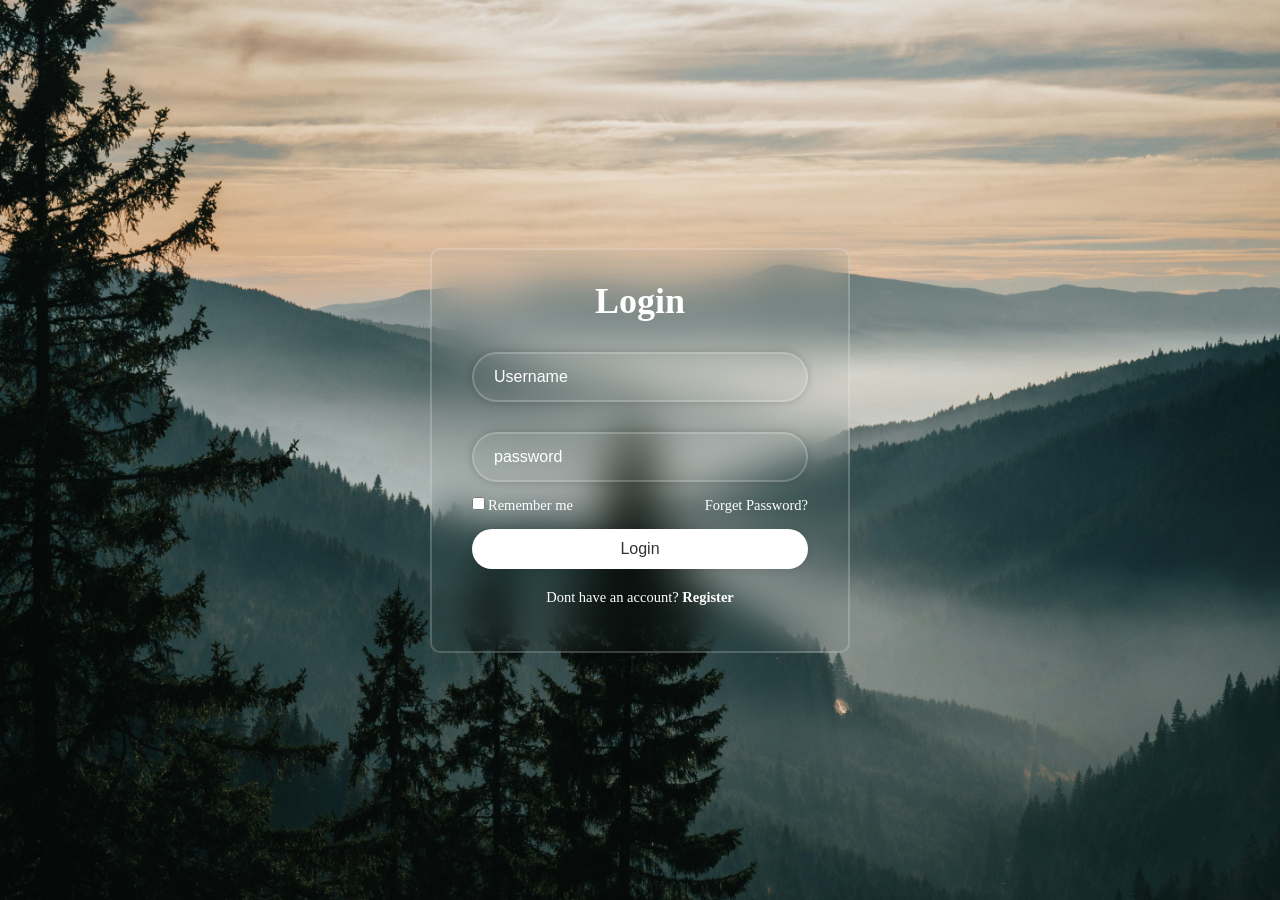
<file: Basic HTML, CSS Project/PROJECT 2/index.html>
<!DOCTYPE html>
<html lang="en">
<head>
    <meta charset="UTF-8">
    <meta name="viewport" content="width=device-width, initial-scale=1.0">
    <title>Document</title>
    <link rel="stylesheet" href="style.css">
</head>
<body>
    <div class="wrapper">
        <form action="">
            <h1>Login</h1>
            <div class="input-box">
                <input type="text" placeholder="Username" required>
            </div>    
            <div class="input-box">
                <input type="password" placeholder="password" required>
            </div>
            <div class="remember-forget">
                <label><input type="checkbox">Remember me</label>
                <a href="#">Forget Password?</a>
            </div>
            <button type="submit" class="b">Login</button>
            <div class="register-link">
                <p>Dont have an account? <a href="#">Register</a></p>
            </div>
        </form>
    </div>
</body>
</html>
</file>
<file: Basic HTML, CSS Project/PROJECT 2/style.css>
*{
    margin: 0;
    padding: 0;
    box-sizing: border-box;
}
html, body{
    height: 100%;
    width: 100%;
    display: flex;
    justify-content: center;
    align-items: center;
    min-height: 100vh;
    background: url("tamas-tuzes-katai-fZVZ2QldLqg-unsplash.jpg") no-repeat;
    background-position: center;
    background-size: cover;
}
.wrapper{
    background: transparent;
    color: white;
    border: 2px solid rgba(255, 255, 255, .2);
    backdrop-filter: blur(20px);
    width: 420px;
    border-radius: 10px;
    padding: 30px 40px;
}
.wrapper h1{
    font-size: 36px;
    text-align: center;
}
.wrapper .input-box{
    width: 100%;
    height: 50px;
    margin: 30px 0;
}

.input-box input{
    height: 100%;
    width: 100%;
    background: transparent;
    border: none;
    outline: none;
    border: 2px solid rgba(255, 255, 255, .2);
    box-shadow: 0 0 10px rgba(0, 0, 0, .2);
    border-radius: 40px;
    font-size: 16px;
    padding: 20px 45px 20px 20px;
}

.input-box input::placeholder{
    color: #fff;
}

.wrapper .remember-forget {
    display: flex;
    justify-content: space-between;   
    font-size: 14.5px;
    margin: -15px 0 15px;
}
.remember-forget label input {
    accent-color: #fff;
    margin-right: 3px;
}
.remember-forget a{
    color: #fff;
    text-decoration: none;
}
.remember-forget a:hover{
    text-decoration: underline;
}
.wrapper .b{
    width: 100%;
    height: 40px;
    background: #fff;
    border: none;
    outline: none;
    border-radius: 40px;
    box-shadow: 0 0 10px rgba(0, 0, 0, .1);
    cursor: pointer;
    font-size: 16px;
    color: #333;
    font-weight: 500;
}
.wrapper .register-link{
    font-size: 14.5px;
    text-align: center;
    margin: 20px 0 15px;
}
.register-link p a:hover{
     text-decoration: underline;
}
.register-link p a{
    color: #fff;
    text-decoration: none;
    font-weight: 700;
}
</file>
